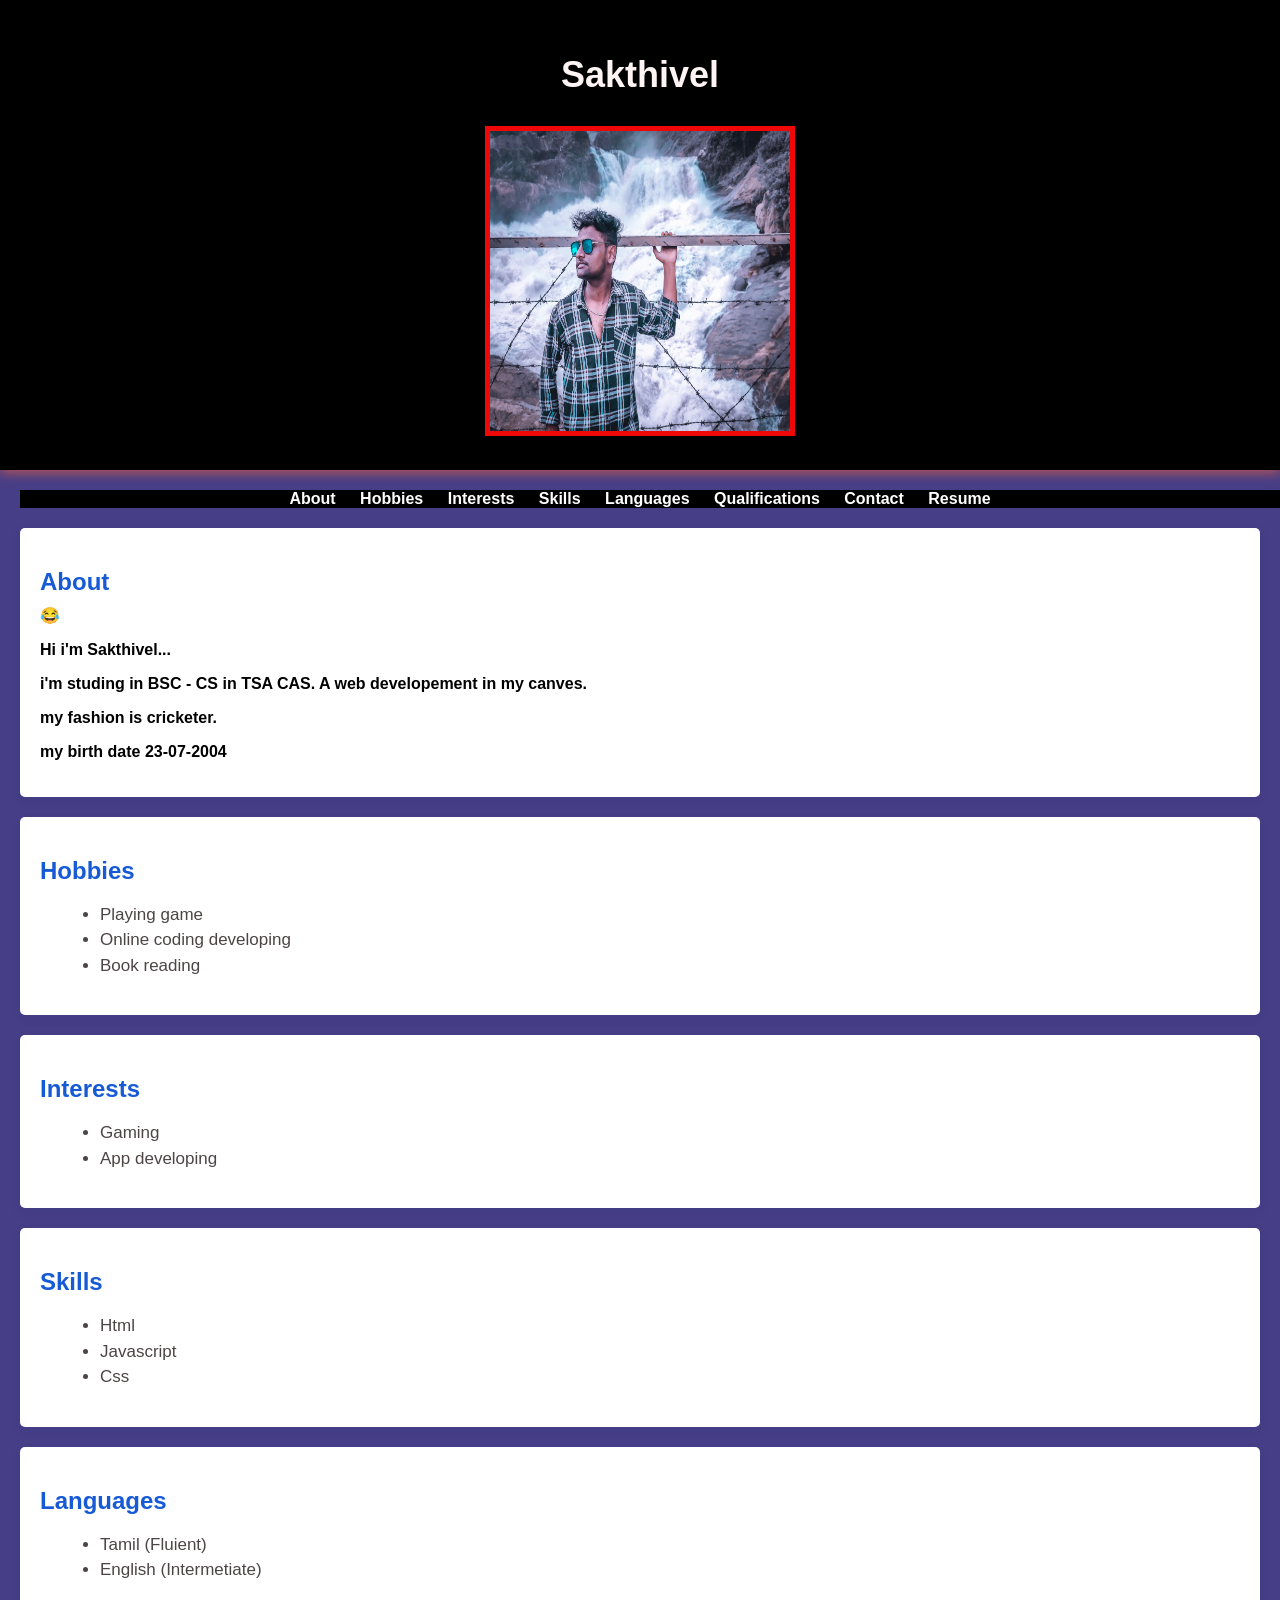
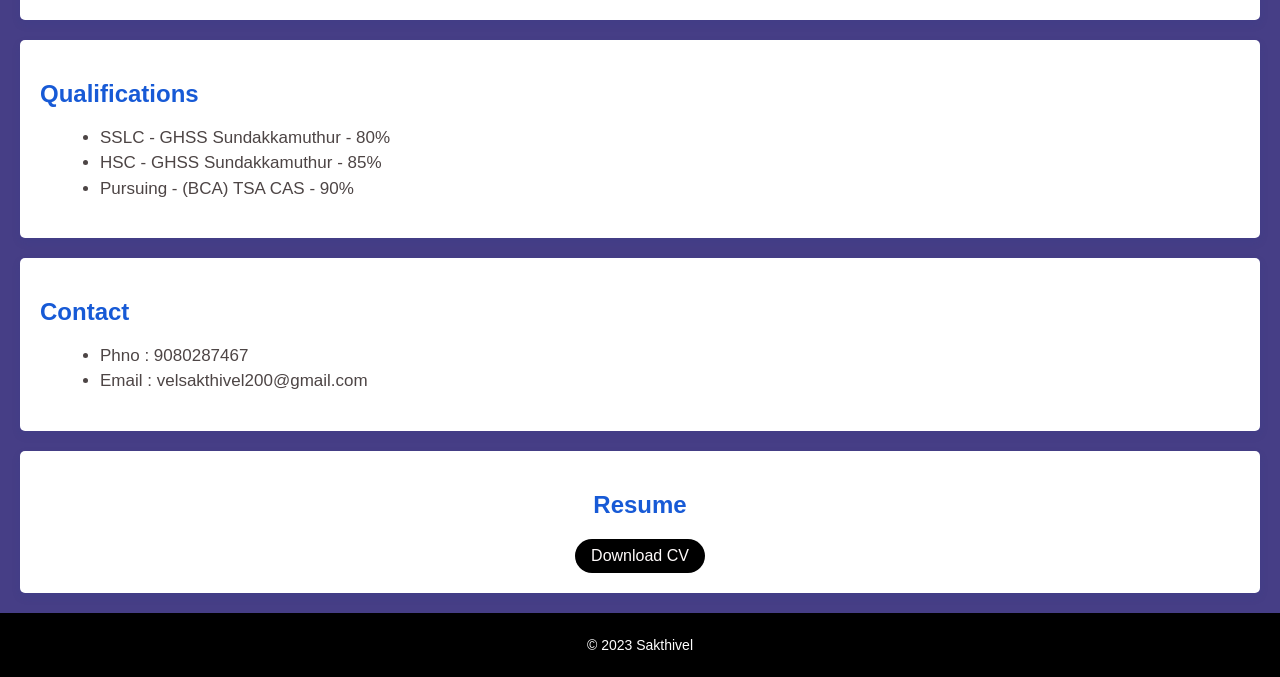
<file: index.html>
<!DOCTYPE html>
<html lang="en">
<head>

    <title>Sakthi</title>
    <link rel="stylesheet" href="vel.css">
    <script src="sakthi.js"></script>
</head>
<body>
    <header>
        <h1>Sakthivel</h1>
        <img src="./IMG_20220814_160803.jpg" alt="Your Photo">
    </header>
    <nav>
        <ul>
            <li><a href="#about">About</a></li>
            <li><a href="#hobbies">Hobbies</a></li>
            <li><a href="#interests">Interests</a></li>
            <li><a href="#skills">Skills</a></li>
            <li><a href="#languages">Languages</a></li>
            <li><a href="#qualifications">Qualifications</a></li>
            <li><a href="#contact">Contact</a></li>
            <li><a href="#rasume">Resume</a></li>
        </ul>
    </nav>
    <section id="about">
        <h2>About</h2>
        <div>&#128514</div> 
        <p><B> Hi i'm Sakthivel... </B></p>
        <p><B> i'm studing in BSC - CS in TSA CAS. A web developement in my canves. </B></p>
        <p><B> my fashion is cricketer. </B></p>
        <p><B> my birth date 23-07-2004 </B></p>
    </section>
    <section id="hobbies">
        <h2>Hobbies</h2>
        <ul>
            <li> Playing game </li>
            <li> Online coding developing </li>
            <li> Book reading </li>
            <!-- Add more skills as needed -->
        </ul>
    </section>
    <section id="interests">
        <h2>Interests</h2>
        <ul>
            <li> Gaming </li>
            <li> App developing </li>
            <!-- Add more skills as needed -->
        </ul>
    </section>
    <section id="skills">
        <h2>Skills</h2>
        <ul>
            <li> Html </li>
            <li> Javascript </li>
            <li> Css </li>
            <!-- Add more skills as needed -->
        </ul>
    </section>
    <section id="languages">
        <h2>Languages</h2>
        <ul>
            <li> Tamil (Fluient) </li>
            <li> English (Intermetiate) </li>
            <!-- Add more languages as needed -->
        </ul>
    </section>
    <section id="qualifications">
        <h2>Qualifications</h2>
        <ul>
            <li> SSLC - GHSS Sundakkamuthur - 80% </li>
            <li> HSC - GHSS Sundakkamuthur - 85% </li>
            <li> Pursuing - (BCA) TSA CAS - 90% </li>
            <!-- Add more qualifications as needed -->
        </ul>
    </section>
    <section id="Contact">
        <h2>Contact</h2>
        <ul>
            <li> Phno : 9080287467 </li>
            <li> Email : velsakthivel200@gmail.com </li>
            <!-- Add more qualifications as needed -->
        </ul>
    </section>
    <section id="resume">
        <center>
            <div class="section-contant">
                <h2>Resume</h2>
                <a href="./resume (1).pdf"class="download-button">Download CV </a>
            </div>
        </center>
    </section>
    <footer>
        <p>&copy; 2023 Sakthivel</p>
    </footer>
</body>
</html>
</file>
<file: vel.css>
/* styles.css */

body {
    font-family: 'Arial', sans-serif;
    margin: 0;
    padding: 0;
    background-color: #3a327eef;
}

header {
    background-color: #000000;
    color: #fff4f4;
    text-align: center;
    padding: 30px;
    box-shadow: 0px 4px 10px rgba(187, 84, 84, 0.829);
    font-family:'Lucida Sans', 'Lucida Sans Regular', 'Lucida Grande', 'Lucida Sans Unicode', Geneva, Verdana, sans-serif;
}

header h1 {
    font-size: 36px;
    margin-bottom: 10px;
}

header img {
    width: 300px;
    height: 300px;
    border-radius: 0%;
    margin-top: 20px;
    border: 5px solid #f00808;
    transition: transform 0.3s step-end;
}

header img:hover {
    transform: rotate(360deg);
}

nav ul {
    list-style-type: none;
    padding: 0;
    background-color: #000000;
    text-align: center;
    margin-top: 20px;
}

nav ul li {
    display: inline;
    margin-right: 20px;

}

nav ul li a {
    text-decoration: none;
    color: #fff;
    font-weight: bold;
    transition: color 0.3s ease-in-out;
}

nav ul li a:hover {
    color: #27e615;
}

section {
    background-color: #fff;
    padding: 20px;
    margin: 20px;
    border-radius: 5px;
    box-shadow: 0px 4px 10px rgba(29, 61, 148, 0.1);
}

section h2 {
    font-size: 24px;
    color: #175ad6;
    margin-bottom: 10px;
}

section ul {
    font-size: 17px;
    line-height: 1.5;
    color: #4d4545;
    font-family:'Franklin Gothic Medium', 'Arial Narrow', Arial, sans-serif

}

ul {
    list-style-type: disc;
    margin-left: 20px;
    font-family:'Franklin Gothic Medium', 'Arial Narrow', Arial, sans-seri

}
.download-button {
    background-color: #000000;
    color: #fffbfb;
    padding: 0.5rem 1rem;
    text-decoration: none;
    border-radius: 20px;
    display: inline-block;
    margin-top: 10px;
}

.download-button:hover {
    background-color: #2bff00fa;
}

footer {
    background-color: #000000;
    color: #fff;
    text-align: center;
    padding: 10px;
    margin-top: 20px;
    font-size: 14px;
}
</file>
